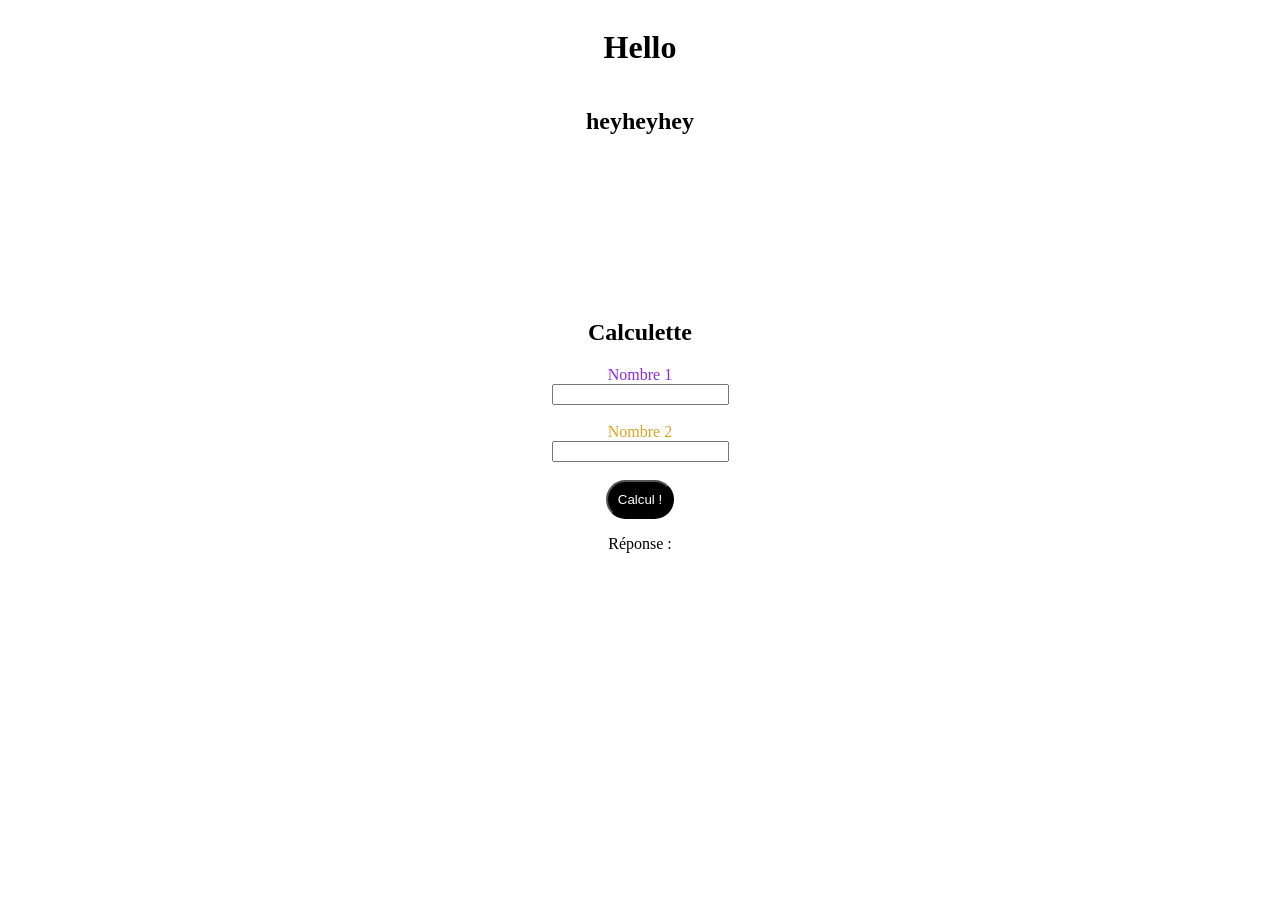
<file: Demo cours/index.html>
<!DOCTYPE html>
<html lang="en">
<head>
    <meta charset="UTF-8">
    <meta name="viewport" content="width=device-width, initial-scale=1.0">
    <script src="script.js" defer></script>
    <link rel="stylesheet" href="style.css">
    <title>Demo JS</title>
</head>
<body>
    <h1>Hello</h1>
    <h2 id="hey">heyheyhey</h2>
    <br><br><br><br><br><br><br><br>

    <h2>Calculette</h2>
    <label for="input1" id="lab1">Nombre 1</label>
    <input type="number" id="input1"><br>
    <label for="input2" id="lab2">Nombre 2</label>
    <input type="number" id="input2"><br>

    <button id="btn">Calcul !</button>
    <p id="response">Réponse : </p>


</body>
</html>
</file>
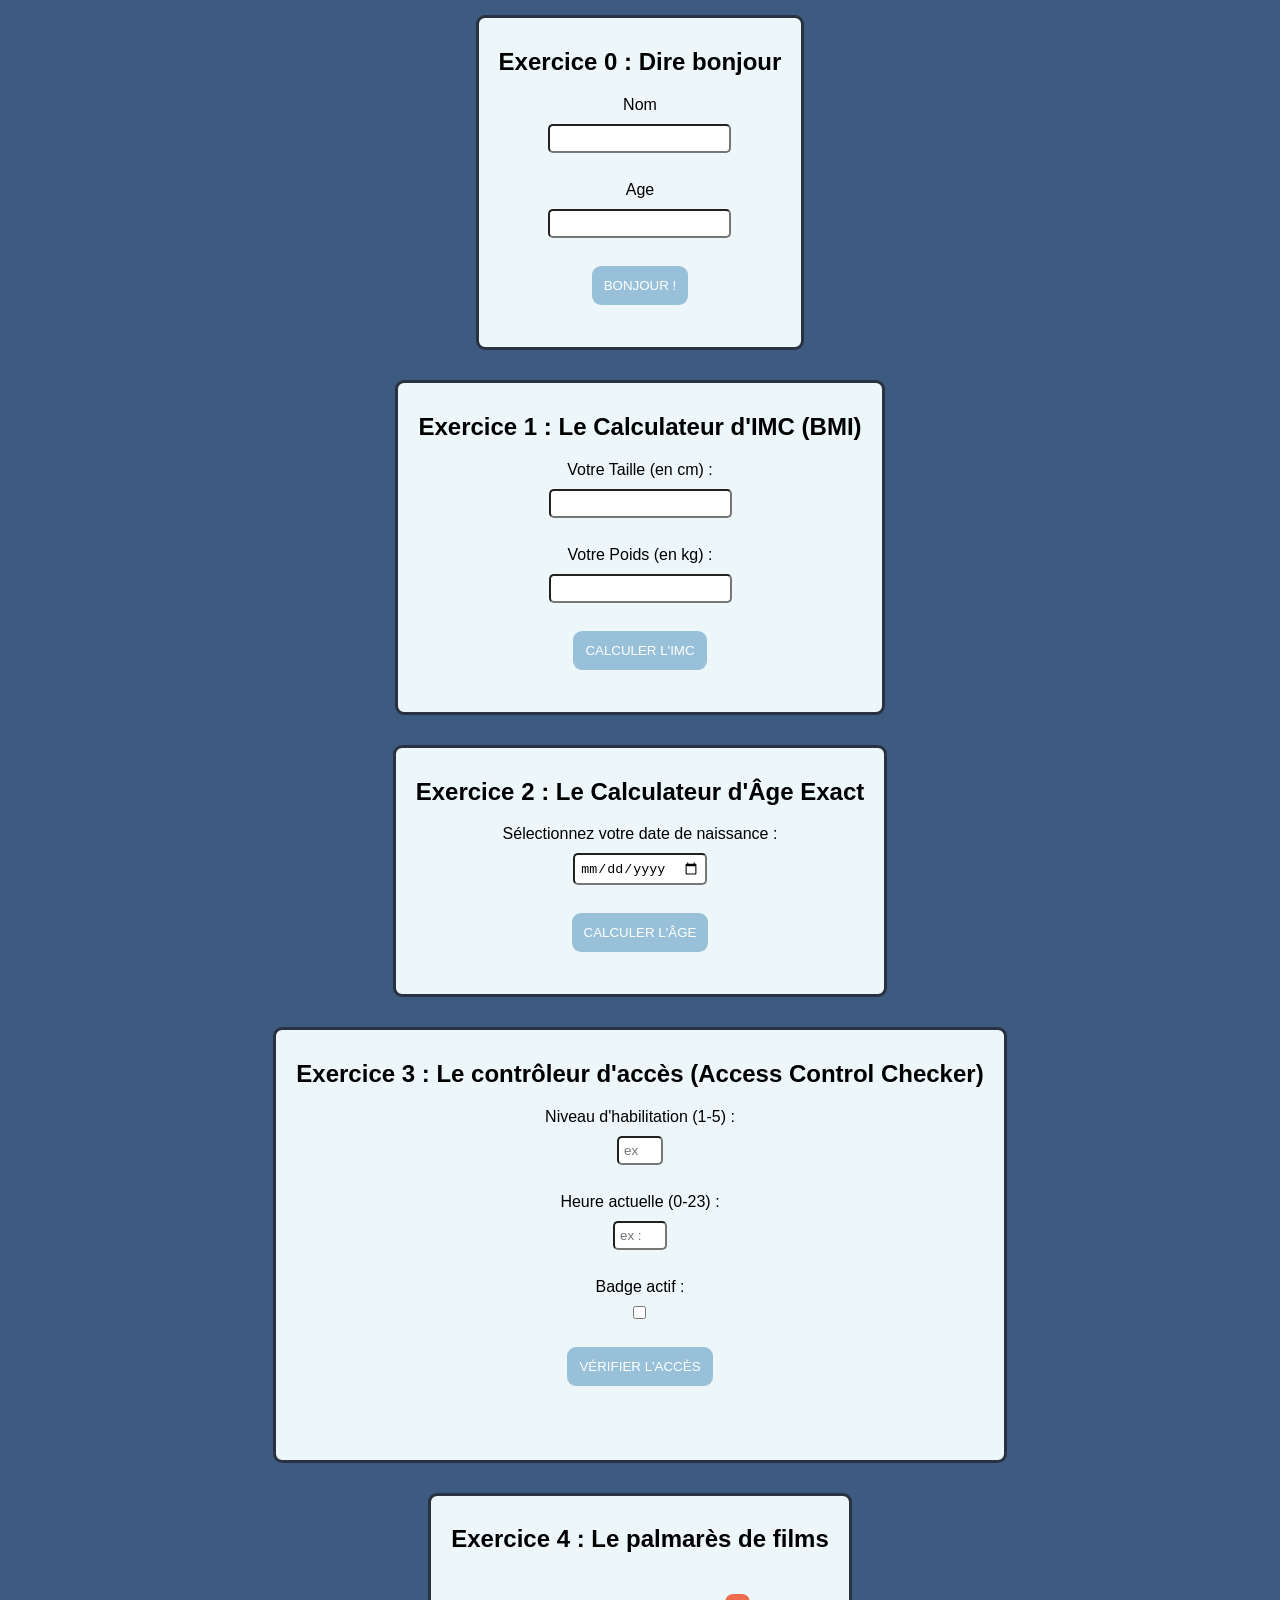
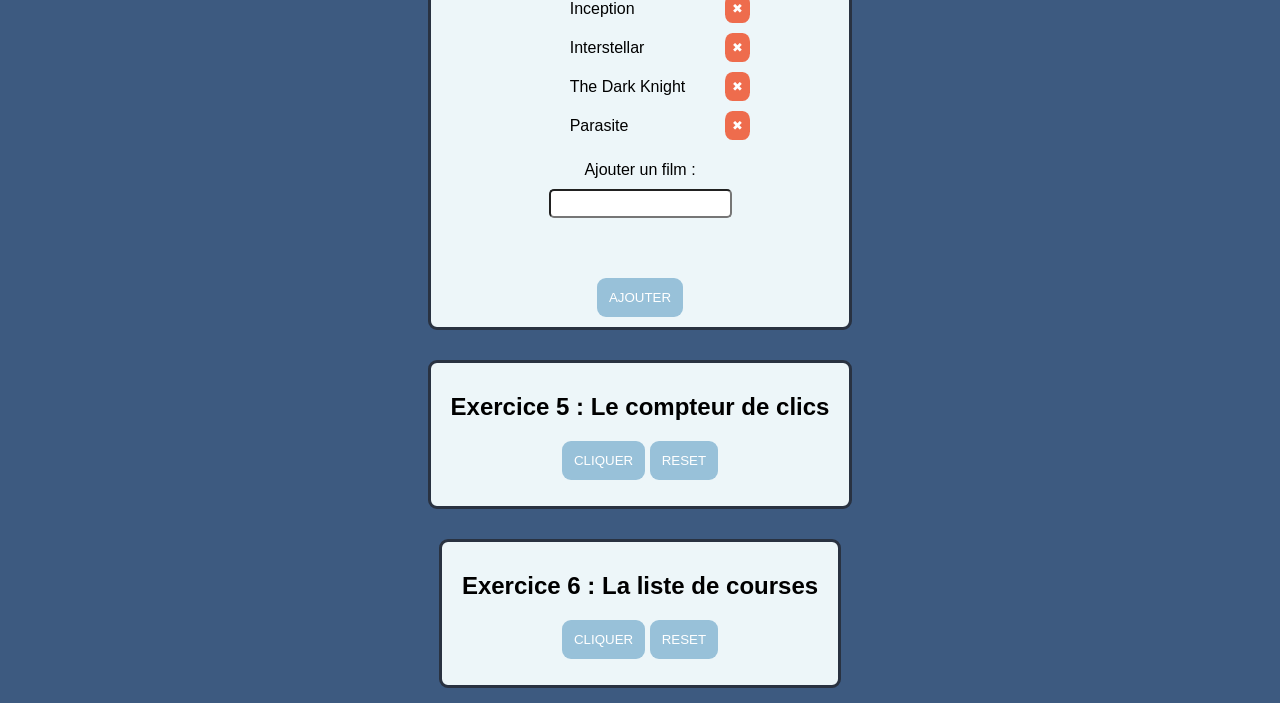
<file: ex intro/index.html>
<!DOCTYPE html>
<html lang="en">
<head>
    <meta charset="UTF-8">
    <meta name="viewport" content="width=device-width, initial-scale=1.0">
    <title>Bonjour !</title>
    <link rel="stylesheet" href="style.css">
    <script src="script.js" defer></script>
</head>
<body>
    <section class="exo">
        <h2>Exercice 0 : Dire bonjour</h2>
        
        <label for="nom">Nom</label>
        <input type="text" id="nom"><br>
        <label for="age">Age</label>
        <input type="number" id="age"><br>
        <button id="btn" class="btn"> BONJOUR !</button>
        <p id="bonjour"></p>
    </section>

    <section class="exo">
        <h2>Exercice 1 : Le Calculateur d'IMC (BMI)</h2>
        
        <label for="height">Votre Taille (en cm) :  </label>
        <input type="number" id="height"><br>
        <label for="weight">Votre Poids (en kg) :  </label>
        <input type="number" id="weight"><br>
        <button id="btn2" class="btn"> CALCULER L'IMC </button>
        <p id="bmi-results"></p>
    </section>

    <section class="exo">
        <h2>Exercice 2 : Le Calculateur d'Âge Exact</h2>
        
        <label for="birthday">Sélectionnez votre date de naissance : </label>
        <input type="date" id="birthday"><br>
        <button id="btn3" class="btn"> CALCULER L'ÂGE </button>
        <p id="exact-age-res"></p>
    </section>

    <section class="exo">
        <h2>Exercice 3 : Le contrôleur d'accès (Access Control Checker)</h2>
        <!-- <h4>Règles d'accès</h4>
        <ul>
            <li>Badge inactif → accès refusé, quel que soit le niveau ("Badge désactivé")</li>
            <li>Niveau d'habilitation inférieur à 3 → accès refusé ("Habilitation insuffisante")</li>
            <li>Niveau 3 ou 4, en dehors de 8h-20h → accès refusé ("Accès hors horaires autorisés")</li>
            <li>Niveau 3 ou 4, entre 8h et 20h, badge actif → accès autorisé</li>
            <li>Niveau 5 (admin) → accès toujours autorisé si badge actif, peu importe l'heure</li>
        </ul> -->
        <label for="clearance-level">Niveau d'habilitation (1-5) : </label>
        <input type="number" min="1" max="5" placeholder="ex : 4" id="clearance-level"><br>
        <label for="time"> Heure actuelle (0-23) :  </label>
        <input type="number" min="0" max="23" placeholder="ex : 14" id="time"><br>
        <label for="active"> Badge actif :</label>
        <input type="checkbox" id="active"><br>
        <button id="btn4" class="btn">  VÉRIFIER L'ACCÈS </button>
        <p id="access-results"></p>
        <p id="reason"></p>

    </section>


    <section class="exo">
        <h2>Exercice 4 : Le palmarès de films</h2>
        <ol id="listeFilm" class="liste">
        </ol>
        <label for="newFilm">Ajouter un film :</label>
        <input type="text" id="newFilm"><br>
        <p id="error"></p>
        <button class="btn" id="btnAddFilm">AJOUTER</button>
    </section>

    <section class="exo">
        <h2>Exercice 5 : Le compteur de clics</h2>
        <div>
            
            <button class="btn" id="click-btn">CLIQUER</button>
            <button class="btn" id="reset-btn">RESET</button>
            <p id="count-txt"></p>

        </div>
    </section>

    <section class="exo">
        <h2>Exercice 6 : La liste de courses</h2>
        <div>
            
            <button class="btn" id="click-btn">CLIQUER</button>
            <button class="btn" id="reset-btn">RESET</button>
            <p id="count-txt"></p>

        </div>
    </section>

</body>
</html>
</file>
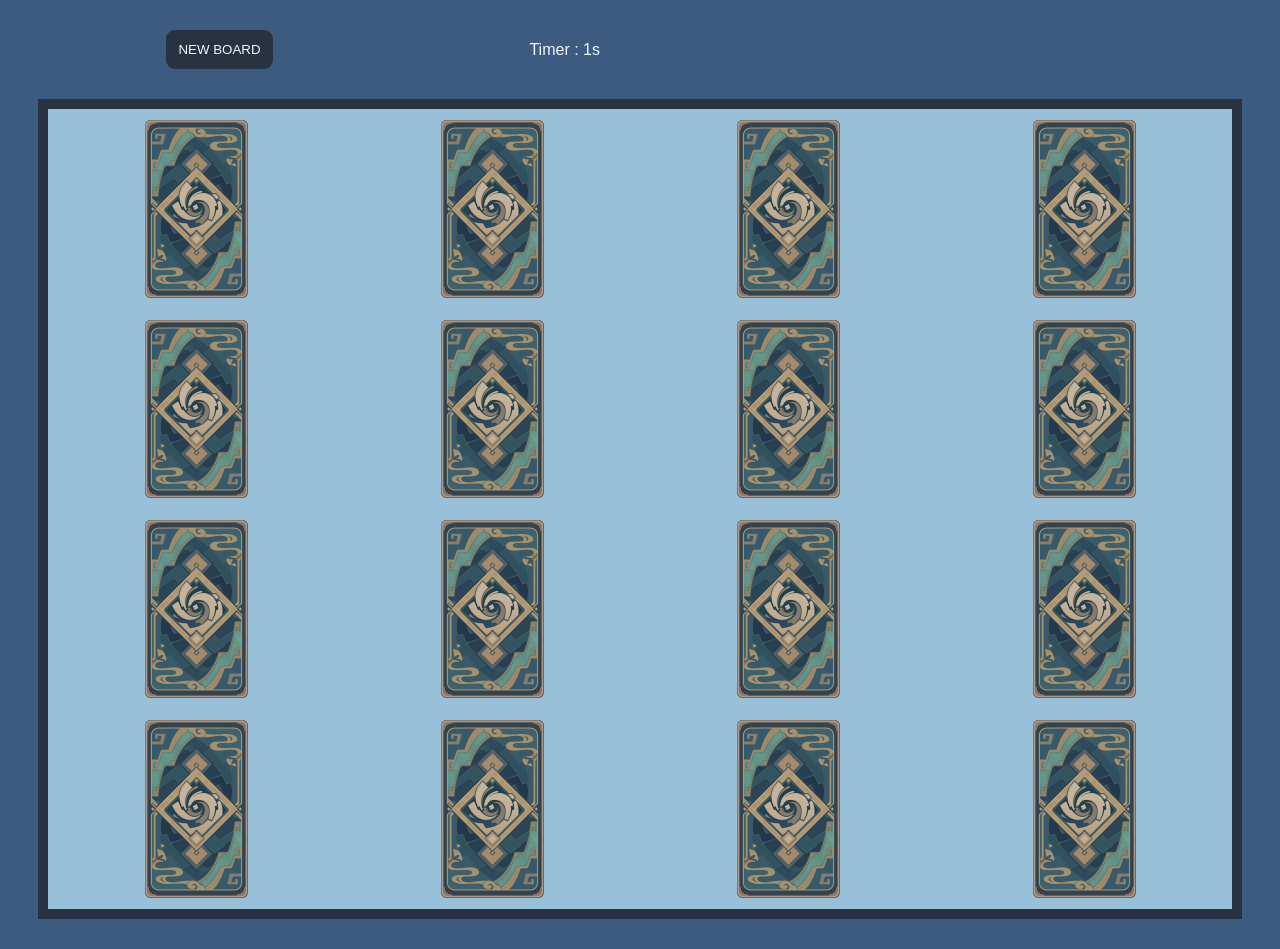
<file: ex memory game/index.html>
<!DOCTYPE html>
<html lang="en">
<head>
    <meta charset="UTF-8">
    <meta name="viewport" content="width=device-width, initial-scale=1.0">
    <script src="script.js" defer></script>
    <link rel="stylesheet" href="style.css">
    <title>Memory Game</title>
</head>
<body>
    <nav>
        <button id="start">NEW BOARD</button>
        <span id="timer"></span>
        <span id="win-txt"></span>
        <span id="best-score"></span>
    </nav>
    <div id="game-board">
    </div>
</body>
</html>
</file>
<file: Demo cours/style.css>
body{
    display: flex;
    flex-direction: column;
    align-items: center;
}
#lab1{
    color: blueviolet;
}
#lab2{
    color: goldenrod;
}
#btn{
    padding: 10px;
    border-radius: 25px;
    background-color: black;
    color: white;
}
</file>
<file: ex intro/style.css>
:root{
    --page-bg: #3D5A80;
    --border-bg: #293241;
    --exo-bg: #EDF6F9;
    --btn-bg: #98C1D9;
    --del-bg: #EE6C4D;
}
body{
    display: flex;
    flex-direction: column;
    align-items: center;
    font-family: Arial, Helvetica, sans-serif;
    margin: 0;
    padding: 0;
    min-height: 100vh;
    box-sizing: border-box;
    background-color: var(--page-bg);
}
input{
    margin: 10px;
    border-radius: 5px;
    padding: 5px;

}
.btn{
    border-radius: 9px;
    padding: 12px;
    color: #fff;
    background-color: var(--btn-bg);
    border-width: 0;
}
.exo{
    display: flex;
    align-items: center;
    justify-content: space-between;
    flex-direction: column;
    border: 3px solid var(--border-bg);
    border-radius: 9px;
    margin: 15px;
    padding:  10px 20px;
    background-color: var(--exo-bg);
}
.liste{
    display: flex;
    flex-direction: column;
    justify-content: center;
}
li{
    display: flex;
    justify-content: space-between;
    margin: 5px;
    align-items: center;
}
.del{
    background-color: var(--del-bg);
    margin-left: 40px;
    padding: 7px;
    border-radius: 30%;
}
</file>
<file: ex memory game/style.css>
:root{
    --page-bg: #3D5A80;
    --border-bg: #293241;
    --container-bg: #98C1D9;
    --text-color: #EDF6F9;
    --font:  Arial, Helvetica, sans-serif;
}
*{
    font-family: var(--font);
}
body{
    background-color: var(--page-bg);
}
nav{
    display: flex;
    justify-content: space-around;
    margin: 30px;
}
#win-txt, #timer, #best-score{
    color: var(--text-color);
    align-self: center;
}
#game-board{
    display: grid;
    grid-template-columns: auto auto auto auto;
    justify-items: center;
    margin: 30px;
    background-color: var(--container-bg);
    border: solid 10px var(--border-bg);
}
.card{
    width: 105px;
    height: 180px;
    margin: 10px;
    background-size: contain;
    perspective: 800px;
    transform-style: preserve-3d;
    position: relative;
    transition: transform 0.2s;
}
.card:not(.matched):hover{
    transform: scale(1.10);
}
.card.flipped .card-front{
    transform: rotateY(0deg);
}
.card.flipped .card-back{
    transform: rotateY(180deg);
}
.card-back{
    background-image: url(assets/Card_Back.webp);
    width: 100%; height: 100%;
    background-size: contain;
    backface-visibility: hidden;
    position: absolute;
    transform: rotateY(0deg);
    transition: transform 0.6s;
}
.card-front{
    width: 100%; height: 100%; 
    background-size: contain;
    backface-visibility: hidden;
    position: absolute;
    transform: rotateY(180deg);
    transition: transform 0.6s;
}
.card1 .card-front{
    background-image: url(assets/Albedo_Card.webp);
} 
.card2 .card-front{
    background-image: url(assets/Arlecchino_Card.webp);
}
.card3 .card-front{
    background-image: url(assets/Collei_Card.webp);
}
.card4 .card-front{
    background-image: url(assets/Fischl_Card.webp);
}
.card5 .card-front{
    background-image: url(assets/Hu_Tao_Card.webp);
}
.card6 .card-front{
    background-image: url(assets/Rosaria_Card.webp);
}
.card7 .card-front{
    background-image: url(assets/Venti_Card.webp);
}
.card8 .card-front{
    background-image: url(assets/Yelan_Card.webp);
}
#start{
    border-radius: 9px;
    padding: 12px;
    color: var(--text-color);
    background-color: var(--border-bg);
    border-width: 0;
}
</file>
